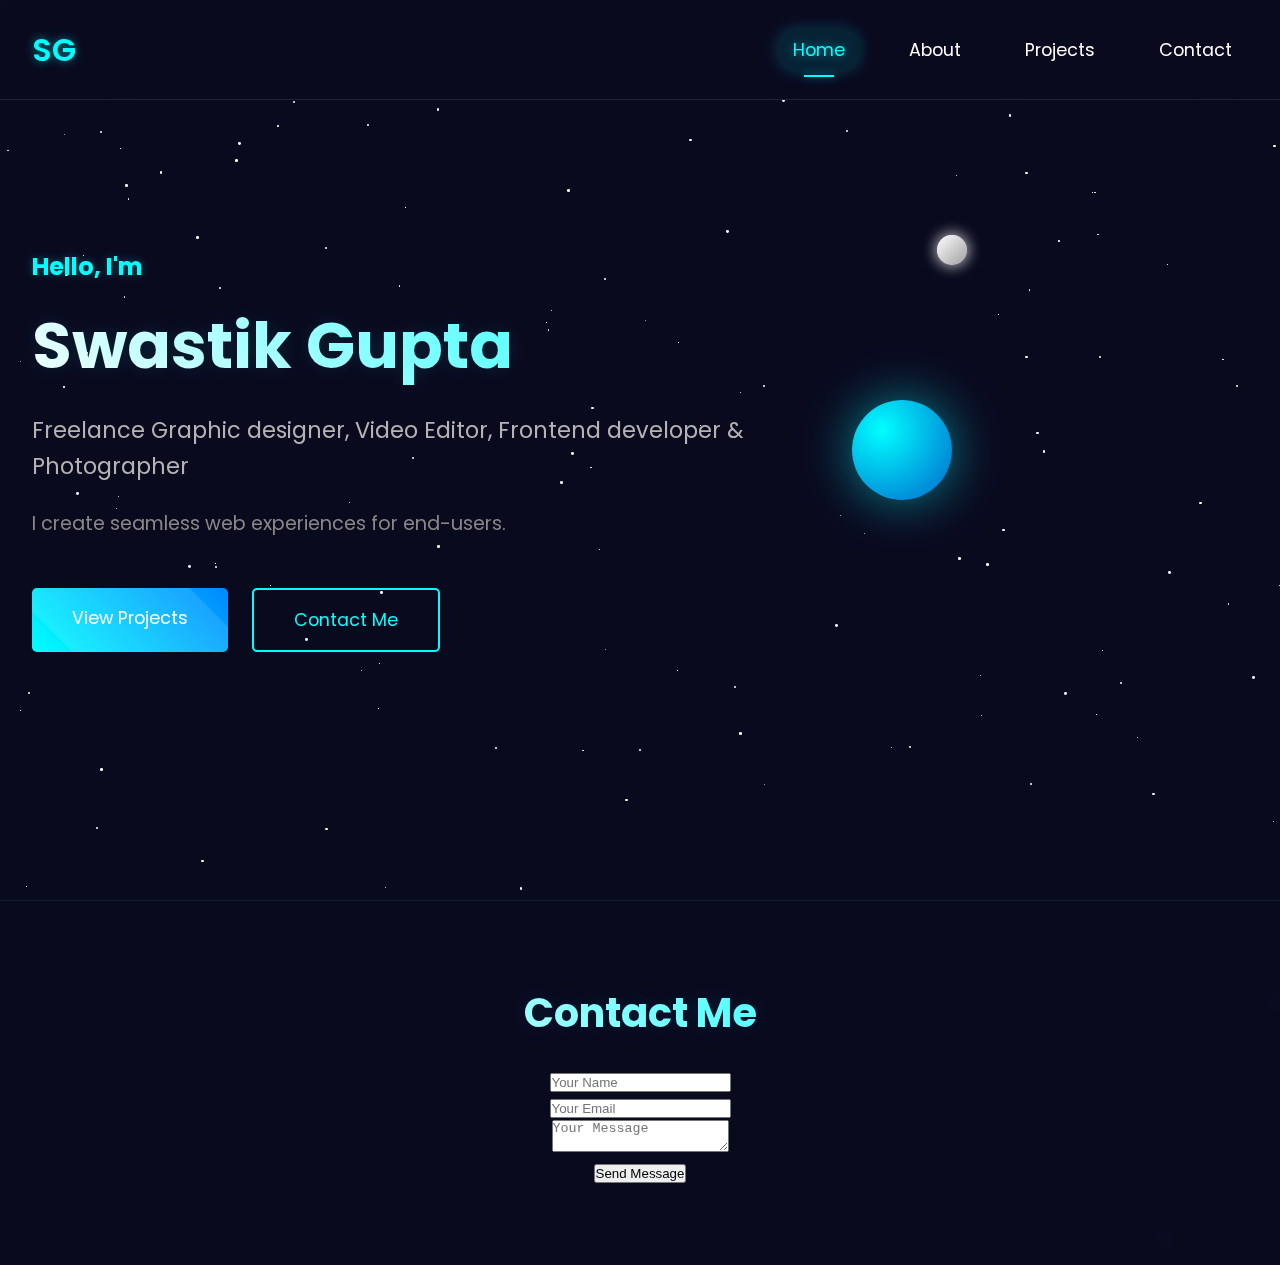
<file: index.html>
<!DOCTYPE html>
<html>
<head>
    <meta charset="utf-8">
    <meta name="viewport" content="initial-scale=1, width=device-width">
    <title>Space Portfolio</title>
    <link rel="stylesheet" href="./global.css" />
    <link rel="stylesheet" href="./navigation.css" />
    <link rel="stylesheet" href="./index.css" />
    <link rel="stylesheet" href="./index-contact.css" />
    <link rel="stylesheet" href="https://fonts.googleapis.com/css2?family=Poppins:wght@500;600&display=swap" />
    <link rel="stylesheet" href="https://cdnjs.cloudflare.com/ajax/libs/font-awesome/6.0.0/css/all.min.css" />
</head>
<body>
    <div class="space-portfolio">
        <div class="stars">
            <div class="star"></div>
            <div class="star"></div>
            <div class="star"></div>
            <div class="star"></div>
            <div class="star"></div>
            <div class="star"></div>
            <div class="star"></div>
            <div class="star"></div>
            <div class="star"></div>
            <div class="star"></div>
        </div>
        <div class="twinkling"></div>
        <div class="star-field" id="starField"></div>
        
        <nav class="navigation">
            <div class="logo">SG</div>
            <div class="nav-links">
                <a href="index.html" class="active">Home</a>
                <a href="about.html">About</a>
                <a href="projects.html">Projects</a>
                <a href="contact.html">Contact</a>
            </div>
        </nav>

        <main class="hero-section">
            <div class="central-planet"></div>
            <div class="content-wrapper">
                <h1 class="greeting">Hello, I'm</h1>
                <h2 class="name">Swastik Gupta</h2>
                <div class="title-container">
                    <span class="title">Freelance Graphic designer, Video Editor, Frontend developer & Photographer</span>
                    <p class="description">I create seamless web experiences for end-users.</p>
                </div>
                <div class="cta-buttons">
                    <a href="projects.html" class="primary-btn">View Projects</a>
                    <a href="contact.html" class="secondary-btn">Contact Me</a>
                </div>
            </div>
            <div class="orbit-container">
                <div class="planet"></div>
                <div class="satellite"></div>
            </div>
            <div class="orbit-container">
                <div class="planet"></div>
                <div class="satellite"></div>
            </div>
        </main>

        <div class="floating-elements">
            <div class="floating-circle"></div>
            <div class="floating-square"></div>
        </div>

        <section id="contact" class="contact-section">
            <div class="contact-content">
                <h2 class="contact-title">Contact Me</h2>
                <form class="contact-form">
                    <div class="form-group">
                        <input type="text" placeholder="Your Name" required>
                    </div>
                    <div class="form-group">
                        <input type="email" placeholder="Your Email" required>
                    </div>
                    <div class="form-group">
                        <textarea placeholder="Your Message" required></textarea>
                    </div>
                    <button type="submit" class="submit-btn">Send Message</button>
                </form>
            </div>
        </section>
    </div>
	<script>
        // Create star field animation
        function createStarField() {
            const starField = document.getElementById('starField');
            const numberOfStars = 200;

            for (let i = 0; i < numberOfStars; i++) {
                const star = document.createElement('div');
                star.className = 'star';
                
                // Random position
                star.style.left = `${Math.random() * 100}%`;
                star.style.top = `${Math.random() * 100}%`;
                
                // Random size
                const size = `${Math.random() * 3}px`;
                star.style.width = size;
                star.style.height = size;
                
                // Random twinkle duration
                star.style.setProperty('--twinkle-duration', `${2 + Math.random() * 3}s`);
                
                starField.appendChild(star);
            }
        }

        // Initialize animations when page loads
        window.addEventListener('load', () => {
            createStarField();
        });
    </script>
</body>
</html>
</file>
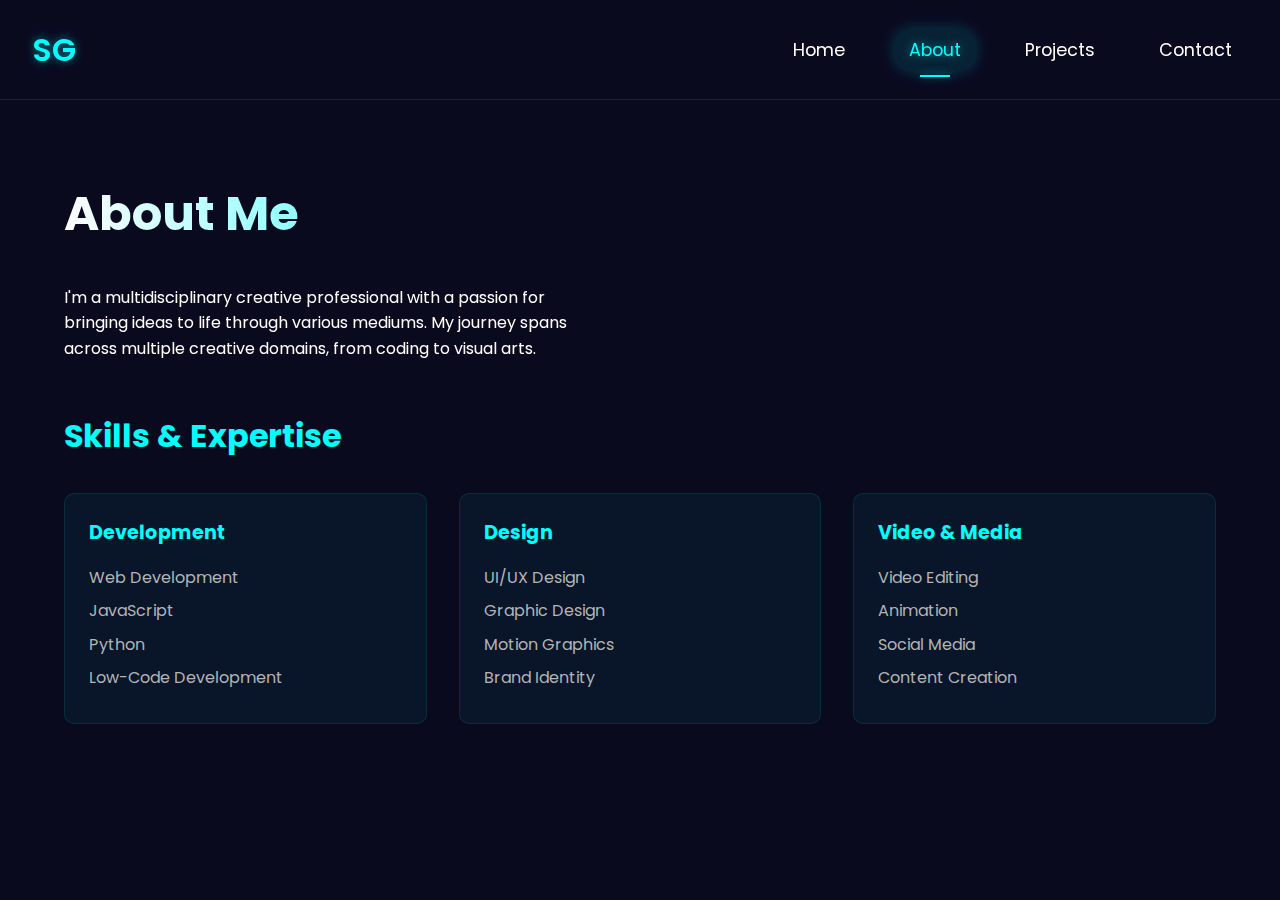
<file: about.html>
<!DOCTYPE html>
<html lang="en">
<head>
    <meta charset="UTF-8">
    <meta name="viewport" content="width=device-width, initial-scale=1.0">
    <title>About Me - Space Portfolio</title>
    <link rel="stylesheet" href="global.css">
    <link rel="stylesheet" href="navigation.css">
    <link rel="stylesheet" href="about.css">
    <link rel="stylesheet" href="https://fonts.googleapis.com/css2?family=Poppins:wght@500;600&display=swap" />
</head>
<body>
    <div class="space-portfolio">
        <div class="stars"></div>
        <div class="twinkling"></div>
        <div class="star-field" id="starField"></div>
        
        <nav class="navigation">
            <div class="logo">SG</div>
            <div class="nav-links">
                <a href="index.html">Home</a>
                <a href="about.html" class="active">About</a>
                <a href="projects.html">Projects</a>
                <a href="contact.html">Contact</a>
            </div>
        </nav>

        <section class="about-section">
            <div class="about-container">
                <div class="about-content">
                    <div class="about-text">
                        <h1 class="about-title">About Me</h1>
                        <p class="about-description">
                            I'm a multidisciplinary creative professional with a passion for bringing ideas to life through various mediums. My journey spans across multiple creative domains, from coding to visual arts.
                        </p>
                    </div>
                    
                    <div class="about-visual">
                        <!-- Visual elements will be added via JavaScript -->
                    </div>
                </div>

                <div class="skills-container">
                    <h2 class="skills-title">Skills & Expertise</h2>
                    <div class="skills-grid">
                        <div class="skill-category">
                            <h3>Development</h3>
                            <ul class="skill-list">
                                <li>Web Development</li>
                                <li>JavaScript</li>
                                <li>Python</li>
                                <li>Low-Code Development</li>
                            </ul>
                        </div>

                        <div class="skill-category">
                            <h3>Design</h3>
                            <ul class="skill-list">
                                <li>UI/UX Design</li>
                                <li>Graphic Design</li>
                                <li>Motion Graphics</li>
                                <li>Brand Identity</li>
                            </ul>
                        </div>

                        <div class="skill-category">
                            <h3>Video & Media</h3>
                            <ul class="skill-list">
                                <li>Video Editing</li>
                                <li>Animation</li>
                                <li>Social Media</li>
                                <li>Content Creation</li>
                            </ul>
                        </div>
                    </div>
                </div>
            </div>
        </section>
        
    </div>

    <script>
        // Create star field animation
        function createStarField() {
            const starField = document.getElementById('starField');
            const numberOfStars = 200;

            for (let i = 0; i < numberOfStars; i++) {
                const star = document.createElement('div');
                star.className = 'star';
                
                // Random position
                star.style.left = `${Math.random() * 100}%`;
                star.style.top = `${Math.random() * 100}%`;
                
                // Random size
                const size = `${Math.random() * 3}px`;
                star.style.width = size;
                star.style.height = size;
                
                // Random twinkle duration
                star.style.setProperty('--twinkle-duration', `${2 + Math.random() * 3}s`);
                
                starField.appendChild(star);
            }
        }

        // Initialize animations when page loads
        window.addEventListener('load', () => {
            createStarField();
        });
    </script>
</body>
</html>
</file>
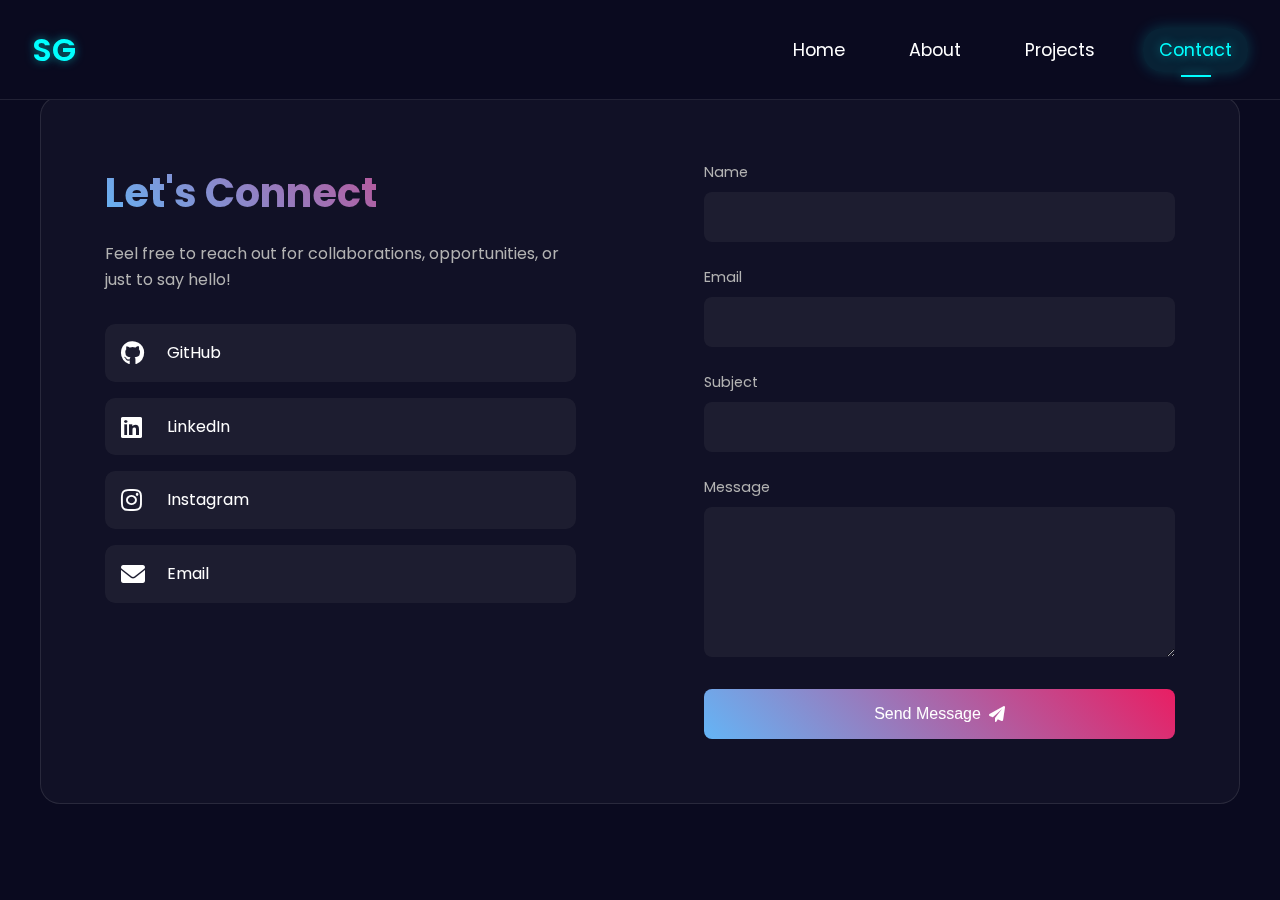
<file: contact.html>
<!DOCTYPE html>
<html lang="en">
<head>
    <meta charset="UTF-8">
    <meta name="viewport" content="width=device-width, initial-scale=1.0">
    <title>Contact - Space Portfolio</title>
    <link rel="stylesheet" href="global.css">
    <link rel="stylesheet" href="navigation.css">
    <link rel="stylesheet" href="contact.css">
    <link rel="stylesheet" href="https://fonts.googleapis.com/css2?family=Poppins:wght@500;600&display=swap" />
    <link rel="stylesheet" href="https://cdnjs.cloudflare.com/ajax/libs/font-awesome/6.0.0/css/all.min.css" />
</head>
<body>
    <div class="space-portfolio">
        <div class="stars"></div>
        <div class="twinkling"></div>
        <div class="star-field" id="starField"></div>
        
        <nav class="navigation">
            <div class="logo">SG</div>
            <div class="nav-links">
                <a href="index.html">Home</a>
                <a href="about.html">About</a>
                <a href="projects.html">Projects</a>
                <a href="contact.html" class="active">Contact</a>
            </div>
        </nav>

        <section class="contact-section">
            <div class="contact-container">
                <div class="contact-info">
                    <h1>Let's Connect</h1>
                    <p>Feel free to reach out for collaborations, opportunities, or just to say hello!</p>
                    <div class="social-links">
                        <a href="https://github.com/ShirokoKun" class="social-link">
                            <i class="fab fa-github"></i>
                            <span>GitHub</span>
                        </a>
                        <a href="https://www.linkedin.com/in/swastik-gupta-72814725b?utm_source=share&utm_campaign=share_via&utm_content=profile&utm_medium=android_app" class="social-link">
                            <i class="fab fa-linkedin"></i>
                            <span>LinkedIn</span>
                        </a>
                        <a href="https://www.instagram.com/sxk.m4in?igsh=dnBic2Q5bGpseDNx" class="social-link">
                            <i class="fab fa-instagram"></i>
                            <span>Instagram</span>
                        </a>
                        <a href="mailto:swastikgupta.nexboy@gmail.com" class="social-link">
                            <i class="fas fa-envelope"></i>
                            <span>Email</span>
                        </a>
                    </div>
                </div>
                
                <div class="contact-form-container">
                    <form class="contact-form" id="contactForm">
                        <div class="form-group">
                            <label for="name">Name</label>
                            <input type="text" id="name" name="name" required>
                            <div class="form-border"></div>
                        </div>
                        <div class="form-group">
                            <label for="email">Email</label>
                            <input type="email" id="email" name="email" required>
                            <div class="form-border"></div>
                        </div>
                        <div class="form-group">
                            <label for="subject">Subject</label>
                            <input type="text" id="subject" name="subject" required>
                            <div class="form-border"></div>
                        </div>
                        <div class="form-group">
                            <label for="message">Message</label>
                            <textarea id="message" name="message" required></textarea>
                            <div class="form-border"></div>
                        </div>
                        <button type="submit" class="submit-btn">
                            <span>Send Message</span>
                            <i class="fas fa-paper-plane"></i>
                        </button>
                    </form>
                </div>
            </div>
        </section>
    </div>

    <script>
        // Create star field animation
        function createStarField() {
            const starField = document.getElementById('starField');
            const numberOfStars = 200;

            for (let i = 0; i < numberOfStars; i++) {
                const star = document.createElement('div');
                star.className = 'star';
                
                star.style.left = `${Math.random() * 100}%`;
                star.style.top = `${Math.random() * 100}%`;
                
                const size = `${Math.random() * 3}px`;
                star.style.width = size;
                star.style.height = size;
                
                star.style.setProperty('--twinkle-duration', `${2 + Math.random() * 3}s`);
                
                starField.appendChild(star);
            }
        }

        // Form submission handling
        document.getElementById('contactForm').addEventListener('submit', function(e) {
            e.preventDefault();
            // Add your form submission logic here
            alert('Thank you for your message! I will get back to you soon.');
            this.reset();
        });

        // Initialize animations when page loads
        window.addEventListener('load', () => {
            createStarField();
        });
    </script>
</body>
</html>
</file>
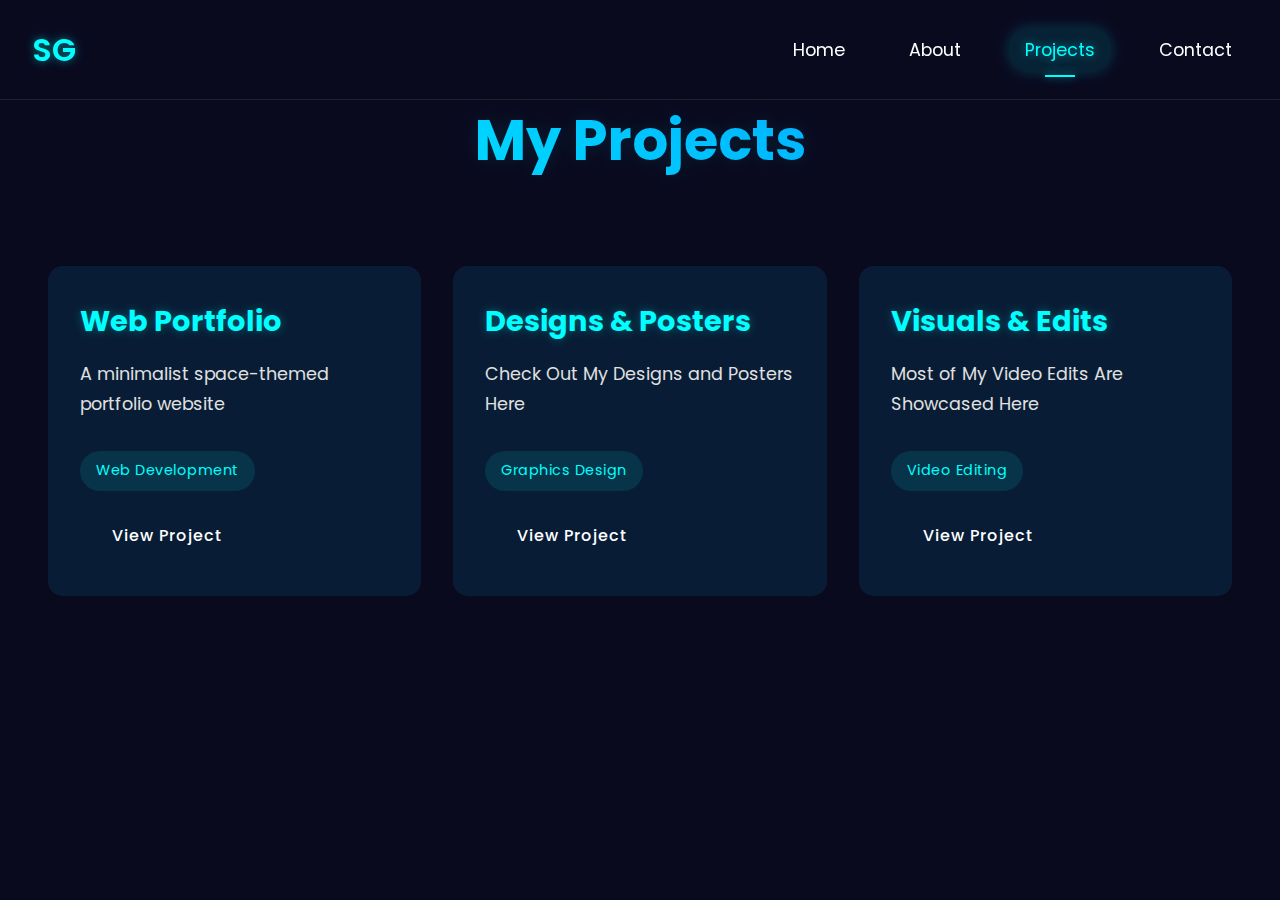
<file: projects.html>
<!DOCTYPE html>
<html lang="en">
<head>
    <meta charset="UTF-8">
    <meta name="viewport" content="width=device-width, initial-scale=1.0">
    <title>Projects - Space Portfolio</title>
    <link rel="stylesheet" href="global.css">
    <link rel="stylesheet" href="navigation.css">
    <link rel="stylesheet" href="projects.css">
    <link rel="stylesheet" href="https://fonts.googleapis.com/css2?family=Poppins:wght@500;600&display=swap" />
    <link rel="stylesheet" href="https://cdnjs.cloudflare.com/ajax/libs/font-awesome/6.0.0/css/all.min.css" />
</head>
<body>
    <div class="space-portfolio">
        <div class="stars"></div>
        <div class="twinkling"></div>
        <div class="star-field" id="starField"></div>
        
        <nav class="navigation">
            <div class="logo">SG</div>
            <div class="nav-links">
                <a href="index.html">Home</a>
                <a href="about.html">About</a>
                <a href="projects.html" class="active">Projects</a>
                <a href="contact.html">Contact</a>
            </div>
        </nav>

        <section class="projects-section">
            <h1 class="projects-title">My Projects</h1>
            <div class="projects-grid">
                <div class="project-card">
                    <h3>Web Portfolio</h3>
                    <p>A minimalist space-themed portfolio website</p>
                    <span class="project-category">Web Development</span>
                    <a href="https://shirokokun.github.io/Shiroko-s-Portfolio/" class="project-link">View Project</a>
                </div>
                <div class="project-card">
                    <h3>Designs & Posters</h3>
                    <p>Check Out My Designs and Posters Here</p>
                    <span class="project-category">Graphics Design</span>
                    <a href="https://drive.google.com/drive/folders/1VCtdEiW-intzo0YhZDLAYyLAFIIQunCh" class="project-link">View Project</a>
                </div>
                <div class="project-card">
                    <h3>Visuals & Edits</h3>
                    <p>Most of My Video Edits Are Showcased Here</p>
                    <span class="project-category">Video Editing</span>
                    <a href="https://drive.google.com/drive/folders/1P_GtEDtQguLLV4JNT0ZlxZmKFbbRQ9dJ" class="project-link">View Project</a>
                </div>
            </div>
        </section>
    </div>

    <script>
        // Create star field animation
        function createStarField() {
            const starField = document.getElementById('starField');
            const numberOfStars = 200;

            for (let i = 0; i < numberOfStars; i++) {
                const star = document.createElement('div');
                star.className = 'star';
                
                // Random position
                star.style.left = `${Math.random() * 100}%`;
                star.style.top = `${Math.random() * 100}%`;
                
                // Random size
                const size = `${Math.random() * 3}px`;
                star.style.width = size;
                star.style.height = size;
                
                // Random twinkle duration
                star.style.setProperty('--twinkle-duration', `${2 + Math.random() * 3}s`);
                
                starField.appendChild(star);
            }
        }

        // Initialize animations when page loads
        window.addEventListener('load', () => {
            createStarField();
        });
    </script>
</body>
</html>
</file>
<file: global.css>
* {
    margin: 0;
    padding: 0;
    box-sizing: border-box;
}

:root {
    --primary-color: #9370DB;
    --secondary-color: #8A2BE2;
    --retro-dark: #0a0a1f;
}

body {
    font-family: 'Poppins', sans-serif;
    background: var(--retro-dark);
    color: #fff;
    overflow-x: hidden;
    line-height: 1.6;
}

.space-portfolio {
    position: relative;
    min-height: 100vh;
    width: 100%;
    overflow: hidden;
}

.stars {
    position: fixed;
    top: 0;
    left: 0;
    width: 100%;
    height: 100%;
    pointer-events: none;
    background: #0a0a1f;
    z-index: 0;
}

@keyframes twinkle {
    0% { opacity: 0; }
    50% { opacity: 1; }
    100% { opacity: 0; }
}

.stars::before,
.stars::after {
    content: '';
    position: absolute;
    top: 0;
    left: 0;
    width: 100%;
    height: 100%;
    background-image: 
        radial-gradient(1px 1px at 25px 25px, #fff, rgba(0,0,0,0)),
        radial-gradient(1px 1px at 50px 50px, #fff, rgba(0,0,0,0)),
        radial-gradient(2px 2px at 75px 75px, var(--primary-color), rgba(0,0,0,0)),
        radial-gradient(1px 1px at 100px 100px, #fff, rgba(0,0,0,0)),
        radial-gradient(1.5px 1.5px at 125px 125px, #fff, rgba(0,0,0,0)),
        radial-gradient(2px 2px at 150px 150px, var(--secondary-color), rgba(0,0,0,0)),
        radial-gradient(1px 1px at 175px 175px, #fff, rgba(0,0,0,0)),
        radial-gradient(1.5px 1.5px at 200px 200px, #fff, rgba(0,0,0,0));
    background-repeat: repeat;
    background-size: 250px 250px;
    opacity: 0;
}

.stars::before {
    animation: twinkle 5s infinite;
}

.stars::after {
    background-position: 100px 50px;
    animation: twinkle 5s infinite 2.5s;
}

.twinkling {
    position: fixed;
    top: 0;
    left: 0;
    width: 100%;
    height: 100%;
    pointer-events: none;
    z-index: 1;
    animation: move-twinkle 20s linear infinite;
}

@keyframes move-twinkle {
    from { transform: translateY(0); }
    to { transform: translateY(-100%); }
}

/* Content z-index management */
.main-content {
    position: relative;
    z-index: 2;
}

/* Responsive adjustments */
@media (max-width: 768px) {
    .twinkling::before {
        background-size: 30px 30px;
    }
    
    .stars::before,
    .stars::after {
        background-size: 150px 150px;
    }
    
    .space-portfolio {
        padding: 1rem;
    }
    
    body {
        font-size: 14px;
    }
}
</file>
<file: navigation.css>
/* Navigation Styles */
.navigation {
    position: fixed;
    top: 0;
    left: 0;
    width: 100%;
    padding: 1.5rem 2rem;
    background: rgba(10, 10, 31, 0.8);
    backdrop-filter: blur(10px);
    z-index: 1000;
    display: flex;
    justify-content: space-between;
    align-items: center;
    border-bottom: 1px solid rgba(255, 255, 255, 0.1);
}

.logo {
    font-size: 2rem;
    font-weight: 600;
    color: #00ffff;
    text-shadow: 0 0 10px rgba(0, 255, 255, 0.5);
    transition: all 0.3s ease;
}

.logo:hover {
    transform: scale(1.05);
    text-shadow: 0 0 15px rgba(0, 255, 255, 0.8);
}

.nav-links {
    display: flex;
    gap: 2rem;
    align-items: center;
}

.nav-links a {
    color: #fff;
    text-decoration: none;
    font-size: 1.1rem;
    padding: 0.5rem 1rem;
    border-radius: 20px;
    transition: all 0.3s ease;
    position: relative;
}

.nav-links a:hover {
    color: #00ffff;
    text-shadow: 0 0 10px rgba(0, 255, 255, 0.5);
    transform: translateY(-2px);
}

.nav-links a.active {
    color: #00ffff;
    text-shadow: 0 0 10px rgba(0, 255, 255, 0.5);
    position: relative;
}

.nav-links a.active::after {
    content: '';
    position: absolute;
    bottom: -5px;
    left: 50%;
    transform: translateX(-50%);
    width: 30px;
    height: 2px;
    background: #00ffff;
    box-shadow: 0 0 10px rgba(0, 255, 255, 0.5);
    animation: glow 1.5s ease-in-out infinite alternate;
}

@keyframes glow {
    from {
        opacity: 0.5;
        width: 20px;
    }
    to {
        opacity: 1;
        width: 30px;
    }
}

.nav-links a.active {
    color: #00ffff;
    background: rgba(0, 255, 255, 0.1);
    box-shadow: 0 0 15px rgba(0, 255, 255, 0.2);
}

/* Responsive Navigation */
@media screen and (max-width: 768px) {
    .navigation {
        padding: 1rem;
        flex-direction: column;
        gap: 1rem;
    }

    .logo {
        font-size: 1.5rem;
    }

    .nav-links {
        gap: 0.8rem;
        width: 100%;
        justify-content: center;
        flex-wrap: wrap;
    }

    .nav-links a {
        font-size: 0.9rem;
        padding: 0.3rem 0.6rem;
    }

    .nav-links a.active::after {
        bottom: -3px;
        width: 20px;
    }
}

@media screen and (max-width: 480px) {
    .navigation {
        padding: 0.8rem 0.5rem;
    }
    
    .logo {
        font-size: 1.3rem;
    }
    
    .nav-links {
        gap: 0.5rem;
    }
    
    .nav-links a {
        font-size: 0.8rem;
        padding: 0.2rem 0.4rem;
    }
}
</file>
<file: index.css>
/* Navigation styles moved to navigation.css */

.hero-section {
    min-height: 100vh;
    display: flex;
    align-items: center;
    padding: 0 2rem;
    position: relative;
    overflow: hidden;
}

@media (max-width: 768px) {
    .hero-section {
        padding: 0 1rem;
        text-align: center;
    }

    .central-planet {
        right: 50%;
        transform: translate(50%, -50%);
        width: 60px;
        height: 60px;
    }

    .orbit-container {
        right: 75%;
        transform: translate(50%, -50%);
        width: 250px;
        height: 250px;
    }

    .content-wrapper {
        width: 100%;
        z-index: 3;
    }

    .greeting {
        font-size: 1.5rem;
    }

    .name {
        font-size: 2rem;
    }

    .title {
        font-size: 1rem;
    }

    .description {
        font-size: 0.9rem;
    }

    .cta-buttons {
        flex-direction: column;
        gap: 1rem;
        align-items: center;
    }
}

.central-planet {
    position: absolute;
    right: calc(10% + 200px);
    top: 50%;
    transform: translateY(-50%);
    width: 100px;
    height: 100px;
    background: radial-gradient(circle at 30% 30%, #00ffff, #0066cc);
    border-radius: 50%;
    box-shadow: 0 0 50px rgba(0, 255, 255, 0.5);
    z-index: 1;
}

.orbit-container {
    position: absolute;
    right: 10%;
    top: 50%;
    transform: translateY(-50%);
    width: 400px;
    height: 400px;
    animation: orbitRotate 20s linear infinite;
    z-index: 2;
}

@media (max-width: 1024px) {
    .orbit-container {
        width: 300px;
        height: 300px;
        right: 50%;
    }
    
    .central-planet {
        right: calc(5% + 150px);
        width: 80px;
        height: 80px;
    }
}

.satellite {
    position: absolute;
    top: -15px;
    left: 50%;
    width: 30px;
    height: 30px;
    background: linear-gradient(135deg, #ffffff, #a0a0a0);
    border-radius: 50%;
    box-shadow: 0 0 15px rgba(255, 255, 255, 0.5);
    transform: translateX(-50%);
}

@keyframes orbitRotate {
    from { transform: translateY(-50%) rotate(0deg); }
    to { transform: translateY(-50%) rotate(360deg); }
}

@media (max-width: 768px) {
    @keyframes orbitRotate {
        from { transform: translate(50%, -50%) rotate(0deg); }
        to { transform: translate(50%, -50%) rotate(360deg); }
    }
}

.stars {
    animation: twinkle 1s infinite alternate;
}

@keyframes twinkle {
    0% { opacity: 0.3; }
    50% { opacity: 1; }
    100% { opacity: 0.3; }
}

.star {
    position: absolute;
    width: 2px;
    height: 2px;
    background: white;
    border-radius: 50%;
    animation: twinkle 3s infinite;
}

.star:nth-child(2n) {
    animation-delay: 0.5s;
}

.star:nth-child(3n) {
    animation-delay: 1s;
}

.star:nth-child(4n) {
    animation-delay: 1.5s;
}

.star:nth-child(5n) {
    animation-delay: 2s;
}

.twinkling {
    position: fixed;
    top: 0;
    left: 0;
    width: 100%;
    height: 100%;
    background: transparent;
    z-index: 1;
    animation: move-twinkle 200s linear infinite;
}

@keyframes move-twinkle {
    from { transform: translateY(0); }
    to { transform: translateY(-1000px); }
}

.content-wrapper {
    max-width: 800px;
    animation: fadeIn 1s ease-out;
}

@keyframes fadeIn {
    from { opacity: 0; transform: translateY(20px); }
    to { opacity: 1; transform: translateY(0); }
}

.greeting {
    font-size: 1.5rem;
    color: #00ffff;
    margin-bottom: 0.5rem;
    text-shadow: 0 0 10px rgba(0, 255, 255, 0.3);
}

.name {
    font-size: 4rem;
    margin-bottom: 1rem;
    background: linear-gradient(45deg, #fff, #00ffff);
    -webkit-background-clip: text;
    background-clip: text;
    -webkit-text-fill-color: transparent;
    text-shadow: 0 0 20px rgba(0, 255, 255, 0.1);
}

.title {
    font-size: 1.4rem;
    color: #b4b4b4;
    line-height: 1.6;
}

.description {
    margin-top: 1.5rem;
    font-size: 1.2rem;
    color: #888;
    max-width: 600px;
}

.cta-buttons {
    margin-top: 3rem;
    display: flex;
    gap: 1.5rem;
}

.primary-btn {
    padding: 1rem 2.5rem;
    background: linear-gradient(45deg, #00ffff, #0088ff);
    color: #fff;
    border: none;
    border-radius: 5px;
    font-size: 1.1rem;
    cursor: pointer;
    transition: all 0.3s ease;
    text-decoration: none;
    display: inline-block;
    position: relative;
    overflow: hidden;
}

.primary-btn:hover {
    transform: translateY(-3px);
    box-shadow: 0 5px 15px rgba(0, 255, 255, 0.3);
}

.primary-btn::before {
    content: '';
    position: absolute;
    top: -50%;
    left: -50%;
    width: 200%;
    height: 200%;
    background: rgba(255, 255, 255, 0.1);
    transform: rotate(45deg);
    animation: shine 3s infinite;
}

.secondary-btn {
    padding: 1rem 2.5rem;
    background: transparent;
    color: #00ffff;
    border: 2px solid #00ffff;
    border-radius: 5px;
    font-size: 1.1rem;
    cursor: pointer;
    transition: all 0.3s ease;
    text-decoration: none;
    display: inline-block;
    position: relative;
    overflow: hidden;
}

.secondary-btn:hover {
    background: rgba(0, 255, 255, 0.1);
    transform: translateY(-3px);
    box-shadow: 0 5px 15px rgba(0, 255, 255, 0.2);
}

@keyframes shine {
    0% { transform: rotate(45deg) translateX(-100%); }
    100% { transform: rotate(45deg) translateX(100%); }
}

@media (max-width: 1024px) {
    .hero-section {
        justify-content: center;
        text-align: center;
        padding: 2rem;
    }
    
    .content-wrapper {
        margin-top: 4rem;
    }
    
    .cta-buttons {
        justify-content: center;
    }
    
    .name {
        font-size: 3.5rem;
    }
}

@media (max-width: 768px) {
    .navigation {
        padding: 1.5rem;
    }
    
    .nav-links {
        gap: 1rem;
    }
    
    .nav-links a {
        font-size: 1rem;
    }
    
    .name {
        font-size: 2.8rem;
    }
    
    .title {
        font-size: 1.2rem;
    }
    
    .description {
        font-size: 1.1rem;
    }
    
    .primary-btn {
        padding: 0.8rem 2rem;
    }
}

@media (max-width: 480px) {
    .navigation {
        padding: 1rem;
    }
    
    .logo {
        font-size: 1.5rem;
    }
    
    .nav-links {
        gap: 0.8rem;
    }
    
    .name {
        font-size: 2.2rem;
    }
    
    .greeting {
        font-size: 1.2rem;
    }
    
    .title {
        font-size: 1rem;
    }
}
</file>
<file: index-contact.css>
.contact-section {
    padding: 5rem 2rem;
    background: rgba(10, 10, 31, 0.7);
    backdrop-filter: blur(10px);
    border-top: 1px solid rgba(0, 255, 255, 0.1);
}

.contact-content {
    max-width: 800px;
    margin: 0 auto;
    text-align: center;
}

.contact-title {
    font-size: 2.5rem;
    margin-bottom: 1.5rem;
    background: linear-gradient(45deg, #fff, #00ffff);
    -webkit-background-clip: text;
    background-clip: text;
    -webkit-text-fill-color: transparent;
    text-shadow: 0 0 20px rgba(0, 255, 255, 0.1);
}

.contact-description {
    font-size: 1.2rem;
    color: #b4b4b4;
    margin-bottom: 2.5rem;
    max-width: 600px;
    margin-left: auto;
    margin-right: auto;
}

.contact-options {
    display: flex;
    flex-direction: column;
    align-items: center;
    gap: 2rem;
}

.social-quick-links {
    display: flex;
    gap: 1.5rem;
    flex-wrap: wrap;
    justify-content: center;
}

.social-quick-link {
    color: #00ffff;
    text-decoration: none;
    padding: 0.5rem 1rem;
    border: 1px solid rgba(0, 255, 255, 0.3);
    border-radius: 20px;
    transition: all 0.3s ease;
}

.social-quick-link:hover {
    background: rgba(0, 255, 255, 0.1);
    transform: translateY(-3px);
    box-shadow: 0 5px 15px rgba(0, 255, 255, 0.2);
}

@media (max-width: 768px) {
    .contact-title {
        font-size: 2rem;
    }
    
    .contact-description {
        font-size: 1rem;
    }
    
    .social-quick-links {
        gap: 1rem;
    }
}

@media (max-width: 480px) {
    .contact-section {
        padding: 3rem 1rem;
    }
    
    .contact-title {
        font-size: 1.8rem;
    }
    
    .contact-description {
        font-size: 0.9rem;
    }
    
    .social-quick-link {
        padding: 0.4rem 0.8rem;
        font-size: 0.9rem;
    }
}
</file>
<file: about.css>
.about-section {
    min-height: 100vh;
    display: flex;
    align-items: center;
    padding: 6rem 4rem;
    position: relative;
    overflow: hidden;
    background: var(--retro-dark);
}

.about-content {
    display: grid;
    grid-template-columns: 1fr 1fr;
    gap: 4rem;
    align-items: center;
}

.about-title {
    font-size: 3rem;
    margin-bottom: 2rem;
    background: linear-gradient(to right, #fff, #00ffff);
    -webkit-background-clip: text;
    -webkit-text-fill-color: transparent;
}

.about-text {
    z-index: 1;
}

.skills-container {
    margin-top: 3rem;
}

.skills-container h2 {
    font-size: 2rem;
    color: #00ffff;
    margin-bottom: 2rem;
}

.skills-grid {
    display: grid;
    grid-template-columns: repeat(3, 1fr);
    gap: 2rem;
}

@media (max-width: 1024px) {
    .about-title {
        font-size: 2.5rem;
    }
    
    .skills-grid {
        grid-template-columns: repeat(2, 1fr);
    }
}

@media (max-width: 768px) {
    .about-section {
        padding: 6rem 2rem;
    }
    
    .about-content {
        grid-template-columns: 1fr;
        gap: 3rem;
    }
    
    .about-title {
        font-size: 2.2rem;
        text-align: center;
    }
    
    .skills-container h2 {
        font-size: 1.8rem;
        text-align: center;
    }
}

@media (max-width: 480px) {
    .about-section {
        padding: 5rem 1rem;
    }
    
    .about-title {
        font-size: 1.8rem;
    }
    
    .skills-grid {
        grid-template-columns: 1fr;
        gap: 1.5rem;
    }
    
    .skill-category {
        padding: 1rem;
    }
}

.skill-category {
    background: rgba(0, 255, 255, 0.05);
    padding: 1.5rem;
    border-radius: 10px;
    border: 1px solid rgba(0, 255, 255, 0.1);
    transition: transform 0.3s ease, box-shadow 0.3s ease;
}

.skill-category:hover {
    transform: translateY(-5px);
    box-shadow: 0 0 20px rgba(0, 255, 255, 0.2);
}

.skill-category h3 {
    color: #00ffff;
    margin-bottom: 1rem;
    font-size: 1.2rem;
}

.skill-category ul {
    list-style: none;
    padding: 0;
}

.skill-category li {
    color: #b4b4b4;
    margin: 0.5rem 0;
    font-size: 1rem;
}

.about-visual {
    position: relative;
    height: 40px;
}

.constellation {
    position: relative;
    width: 100%;
    height: 100%;
}

.star {
    position: absolute;
    width: 4px;
    height: 4px;
    background: #00ffff;
    border-radius: 50%;
    box-shadow: 0 0 20px rgba(0, 255, 255, 0.8);
    transition: transform 0.3s ease;
}

.star:nth-child(1) { top: 20%; left: 30%; }
.star:nth-child(2) { top: 50%; left: 60%; }
.star:nth-child(3) { top: 80%; left: 40%; }

.connection {
    position: absolute;
    width: 100%;
    height: 100%;
    top: 0;
    left: 0;
    pointer-events: none;
    opacity: 0.2;
    background: linear-gradient(45deg, transparent 49%, #00ffff 50%, transparent 51%);
}

@media (max-width: 1024px) {
    .about-content {
        grid-template-columns: 1fr;
        gap: 2rem;
    }

    .about-visual {
        height: 30px;
    }

    .skills-grid {
        grid-template-columns: repeat(2, 1fr);
    }
}

@media (max-width: 768px) {
    .about-section {
        padding: 6rem 2rem;
    }

    .about-title {
        font-size: 2.5rem;
    }

    .skills-grid {
        grid-template-columns: 1fr;
    }

    .about-visual {
        height: 20px;
    }
}

/* Space Theme Animations */
.space-background {
    position: fixed;
    top: 0;
    left: 0;
    width: 100%;
    height: 100%;
    pointer-events: none;
    z-index: -1;
}

.rocket {
    position: absolute;
    width: 60px;
    height: 60px;
    background: linear-gradient(45deg, #ff71ce, #01cdfe);
    clip-path: polygon(50% 0%, 0% 100%, 100% 100%);
    filter: drop-shadow(0 0 10px rgba(255, 113, 206, 0.5));
    animation: rocketFly 15s linear infinite;
}

.planet {
    position: absolute;
    border-radius: 50%;
    animation: orbit 20s linear infinite;
}

.planet-1 {
    width: 80px;
    height: 80px;
    background: linear-gradient(45deg, #7928CA, #60d3e4);
    top: 20%;
    left: 10%;
    box-shadow: 0 0 20px rgba(121, 40, 202, 0.3);
}

.planet-2 {
    width: 60px;
    height: 60px;
    background: linear-gradient(45deg, #ff71ce, #01cdfe);
    top: 60%;
    right: 15%;
    animation-delay: -5s;
    box-shadow: 0 0 20px rgba(1, 205, 254, 0.3);
}

.stars {
    position: absolute;
    width: 100%;
    height: 100%;
    background: radial-gradient(circle at center, #fff 0%, transparent 1%);
    background-size: 3px 3px;
    animation: twinkle 2s ease-in-out infinite;
}

@keyframes rocketFly {
    0% {
        transform: translate(-100px, 100vh) rotate(45deg);
    }
    100% {
        transform: translate(calc(100vw + 100px), -100px) rotate(45deg);
    }
}

@keyframes orbit {
    0% {
        transform: rotate(0deg) translateX(100px) rotate(0deg);
    }
    100% {
        transform: rotate(360deg) translateX(100px) rotate(-360deg);
    }
}

@keyframes twinkle {
    0%, 100% {
        opacity: 0.3;
    }
    50% {
        opacity: 0.8;
    }
}

/* Enhanced About Section Animations */
.about-content {
    animation: fadeInUp 1s ease-out;
}

.skill-category {
    animation: fadeInScale 0.5s ease-out backwards;
}

.skill-category:nth-child(1) { animation-delay: 0.2s; }
.skill-category:nth-child(2) { animation-delay: 0.4s; }
.skill-category:nth-child(3) { animation-delay: 0.6s; }

@keyframes fadeInUp {
    from {
        opacity: 0;
        transform: translateY(30px);
    }
    to {
        opacity: 1;
        transform: translateY(0);
    }
}

@keyframes fadeInScale {
    from {
        opacity: 0;
        transform: scale(0.9);
    }
    to {
        opacity: 1;
        transform: scale(1);
    }
}
</file>
<file: contact.css>
.contact-section {
    min-height: 100vh;
    display: flex;
    align-items: center;
    justify-content: center;
    padding: 2rem;
}
#starField{
height:0px;
}
.contact-container {
    width: 100%;
    max-width: 1200px;
    display: flex;
    gap: 4rem;
    padding: 2rem;
    background: rgba(255, 255, 255, 0.03);
    backdrop-filter: blur(10px);
    border-radius: 20px;
    border: 1px solid rgba(255, 255, 255, 0.1);
}

.contact-info {
    flex: 1;
    padding: 2rem;
}

.contact-info h1 {
    font-size: 2.5rem;
    margin-bottom: 1rem;
    background: linear-gradient(45deg, #64b5f6, #e91e63);
    -webkit-background-clip: text;
    background-clip: text;
    color: transparent;
}

.contact-info p {
    color: #b3b3b3;
    margin-bottom: 2rem;
    line-height: 1.6;
}

.social-links {
    display: flex;
    flex-direction: column;
    gap: 1rem;
}

.social-link {
    display: flex;
    align-items: center;
    gap: 1rem;
    padding: 1rem;
    background: rgba(255, 255, 255, 0.05);
    border-radius: 10px;
    color: #fff;
    text-decoration: none;
    transition: all 0.3s ease;
}

.social-link:hover {
    background: rgba(255, 255, 255, 0.1);
    transform: translateX(10px);
}

.social-link i {
    font-size: 1.5rem;
    width: 30px;
}

.contact-form-container {
    flex: 1;
    padding: 2rem;
}

.contact-form {
    display: flex;
    flex-direction: column;
    gap: 1.5rem;
}

.form-group {
    position: relative;
}

.form-group label {
    display: block;
    margin-bottom: 0.5rem;
    color: #b3b3b3;
    font-size: 0.9rem;
}

.form-group input,
.form-group textarea {
    width: 100%;
    padding: 1rem;
    background: rgba(255, 255, 255, 0.05);
    border: none;
    border-radius: 8px;
    color: #fff;
    font-size: 1rem;
    transition: all 0.3s ease;
}

.form-group textarea {
    min-height: 150px;
    resize: vertical;
}

.form-group input:focus,
.form-group textarea:focus {
    background: rgba(255, 255, 255, 0.1);
    outline: none;
}

.form-border {
    position: absolute;
    bottom: 0;
    left: 0;
    width: 0;
    height: 2px;
    background: linear-gradient(45deg, #64b5f6, #e91e63);
    transition: width 0.3s ease;
}

.form-group input:focus ~ .form-border,
.form-group textarea:focus ~ .form-border {
    width: 100%;
}

.submit-btn {
    display: flex;
    align-items: center;
    justify-content: center;
    gap: 0.5rem;
    padding: 1rem 2rem;
    background: linear-gradient(45deg, #64b5f6, #e91e63);
    border: none;
    border-radius: 8px;
    color: #fff;
    font-size: 1rem;
    cursor: pointer;
    transition: all 0.3s ease;
}

.submit-btn:hover {
    transform: translateY(-2px);
    box-shadow: 0 5px 15px rgba(100, 181, 246, 0.4);
}

.submit-btn i {
    transition: transform 0.3s ease;
}

.submit-btn:hover i {
    transform: translateX(5px);
}

@media (max-width: 768px) {
    .contact-container {
        flex-direction: column;
        gap: 2rem;
        padding: 1.5rem;
    }
#starField{
height:0px;
padding:13%;
}
    .contact-info,
    .contact-form-container {
        padding: 1rem;
    }

    .contact-info h1 {
        font-size: 2rem;
    }
    
    .social-links {
        flex-direction: row;
        flex-wrap: wrap;
        justify-content: center;
        gap: 0.8rem;
    }
    
    .social-link {
        width: calc(50% - 0.8rem);
        padding: 0.8rem;
    }
}

@media (max-width: 480px) {
    .contact-section {
        padding: 1rem;
    }
    
    .contact-container {
        padding: 1rem;
    }
    
    .contact-info h1 {
        font-size: 1.8rem;
    }
    
    .social-link {
        width: 100%;
    }
    
    .form-group input,
    .form-group textarea {
        padding: 0.8rem;
    }
    
    .submit-btn {
        padding: 0.8rem 1.5rem;
    }
}
/* Remove extra closing brace as there is no matching opening brace */
</file>
<file: projects.css>
/* Projects Section Styles */
.projects-section {
    min-height: 100vh;
    padding: 6rem 2rem;
    position: relative;
    background: var(--retro-dark);
    overflow: hidden;
}

/* Star Field Animation */
.star-field {
    position: fixed;
    top: 0;
    left: 0;
    width: 100%;
    height: 100%;
    pointer-events: none;
    z-index: 0;
}

.star {
    position: absolute;
    background: #fff;
    border-radius: 50%;
    animation: twinkle var(--twinkle-duration) infinite;
}

@keyframes twinkle {
    0%, 100% { opacity: 0.3; }
    50% { opacity: 1; }
}

.projects-container {
    max-width: 1200px;
    margin: 0 auto;
    position: relative;
    z-index: 1;
}

.projects-title {
    font-size: 3.5rem;
    text-align: center;
    margin-bottom: 4rem;
    background: linear-gradient(45deg, #00ffff, #0088ff);
    -webkit-background-clip: text;
    background-clip: text;
    -webkit-text-fill-color: transparent;
    text-shadow: 0 0 20px rgba(0, 255, 255, 0.1);
}

.projects-grid {
    display: grid;
    grid-template-columns: repeat(auto-fit, minmax(300px, 1fr));
    gap: 2rem;
    padding: 1rem;
}

.project-card {
    background: rgba(1, 205, 254, 0.1);
    border: 2px solid var(--retro-blue);
    border-radius: 15px;
    padding: 2rem;
    transition: all 0.3s ease;
    animation: float 4s ease-in-out infinite;
    box-shadow: 0 0 20px var(--retro-blue);
}

.project-card:hover {
    transform: translateY(-10px);
    background: rgba(0, 255, 255, 0.1);
    box-shadow: 0 5px 20px rgba(0, 255, 255, 0.2);
}

.project-card img {
    width: 100%;
    border-radius: 10px;
    margin-bottom: 1.5rem;
    transition: transform 0.3s ease;
}

.project-card:hover img {
    transform: scale(1.05);
}

.project-card h3 {
    font-size: 1.8rem;
    color: #00ffff;
    margin-bottom: 1rem;
    text-shadow: 0 0 10px rgba(0, 255, 255, 0.3);
}

.project-category {
    display: inline-block;
    background: rgba(0, 255, 255, 0.1);
    padding: 0.5rem 1rem;
    border-radius: 20px;
    font-size: 0.9rem;
    color: #00ffff;
    margin-bottom: 1rem;
    letter-spacing: 0.5px;
}

.project-card p {
    color: #e0e0e0;
    margin-bottom: 2rem;
    line-height: 1.7;
    font-size: 1.1rem;
}

.project-link {
    display: inline-block;
    padding: 1rem 2rem;
    background: transparent;
    border: 2px solid var(--retro-pink);
    color: var(--retro-pink);
    text-decoration: none;
    border-radius: 8px;
    font-weight: 500;
    letter-spacing: 1px;
    text-shadow: 0 0 10px var(--retro-pink);
    transition: all 0.3s ease;
}

.project-link:hover {
    transform: translateY(-3px);
    box-shadow: 0 5px 15px rgba(0, 255, 255, 0.3);
    opacity: 0.9;
}

/* Responsive Design */
@media (max-width: 1024px) {
    .projects-title {
        font-size: 3rem;
    }

    .projects-grid {
        grid-template-columns: repeat(2, 1fr);
    }
}

@media (max-width: 768px) {
    .projects-section {
        padding: 6rem 1.5rem;
    }

    .projects-title {
        font-size: 2.5rem;
        margin-bottom: 3rem;
    }

    .projects-grid {
        grid-template-columns: 1fr;
    }

    .project-card {
        padding: 1.5rem;
    }

    .project-card h3 {
        font-size: 1.6rem;
    }
}

@media (max-width: 480px) {
    .projects-title {
        font-size: 2.2rem;
    }

    .project-card h3 {
        font-size: 1.4rem;
    }

    .project-card p {
        font-size: 1rem;
    }

    .project-link {
        padding: 0.8rem 1.5rem;
        font-size: 0.9rem;
    }
}
</file>
